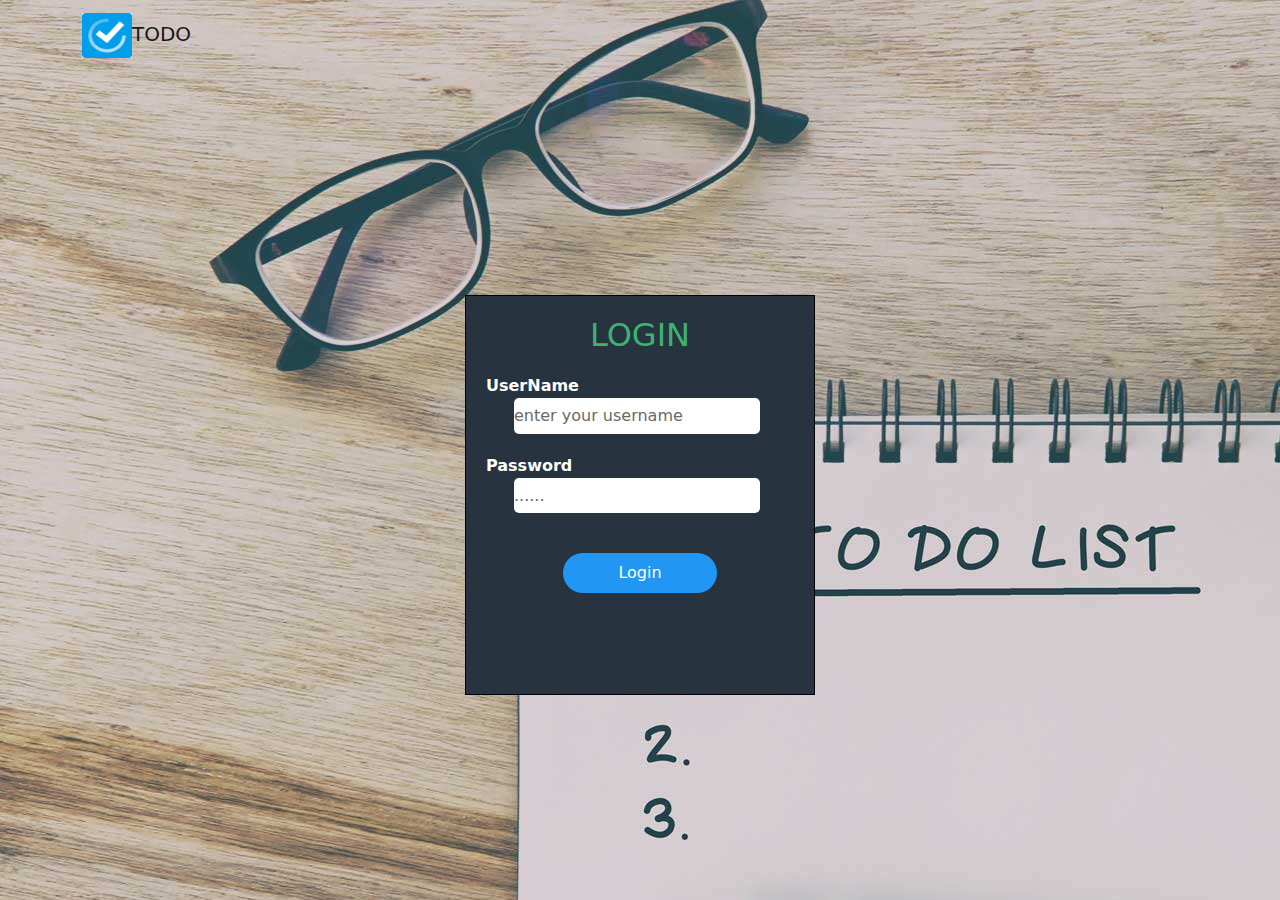
<file: index.html>
<!DOCTYPE html>
<html lang="en">
<head>
    <meta charset="UTF-8">
    <meta http-equiv="X-UA-Compatible" content="IE=edge">
    <meta name="viewport" content="width=device-width, initial-scale=1.0">
    <link rel="stylesheet" href="./bootstrap.min.css">
    <link rel="stylesheet" href="./style.css">
    <script async src="https://cdn.jsdelivr.net/npm/@popperjs/core@2.10.2/dist/umd/popper.min.js" integrity="sha384-7+zCNj/IqJ95wo16oMtfsKbZ9ccEh31eOz1HGyDuCQ6wgnyJNSYdrPa03rtR1zdB" crossorigin="anonymous"></script>
    <script async src="https://cdn.jsdelivr.net/npm/bootstrap@5.1.3/dist/js/bootstrap.min.js" integrity="sha384-QJHtvGhmr9XOIpI6YVutG+2QOK9T+ZnN4kzFN1RtK3zEFEIsxhlmWl5/YESvpZ13" crossorigin="anonymous"></script>
    <script async src="https://code.jquery.com/jquery-3.5.1.min.js"></script>
    <link rel="stylesheet" href="https://cdnjs.cloudflare.com/ajax/libs/font-awesome/4.7.0/css/font-awesome.min.css">
    <title>TODO App</title>
</head>
<body background="./images/1489353.jpg" style="height: 100%;width: 100%;">
   
    <nav class="navbar navbar-light bg-transparent">
        <div class="container">
          <a class="navbar-brand" href onClick="window.location.reload();">
            <img src="./images/logo.png" alt="" width="50" height="45">TODO
          </a>
        </div>
      </nav>
<form action="list.html" id="loginform" control="" class="form-group" onsubmit="return validate();">
    <div class="login">
        <h2 class="log">LOGIN</h2>
        <label for="username">UserName</label>
        <input type="text" placeholder="enter your username" id="uname" required>
        <label for="error1" id="err1"></label>
        <label for="password">Password</label>
        <input type="password" name="" placeholder="......" id="pwd"  required>
        <label for="error2" id="err2"></label>
      
      <input type="submit" name="" value="Login">
    </div>
</form>
<script src="form.js"></script>
</body>
</html>
</file>
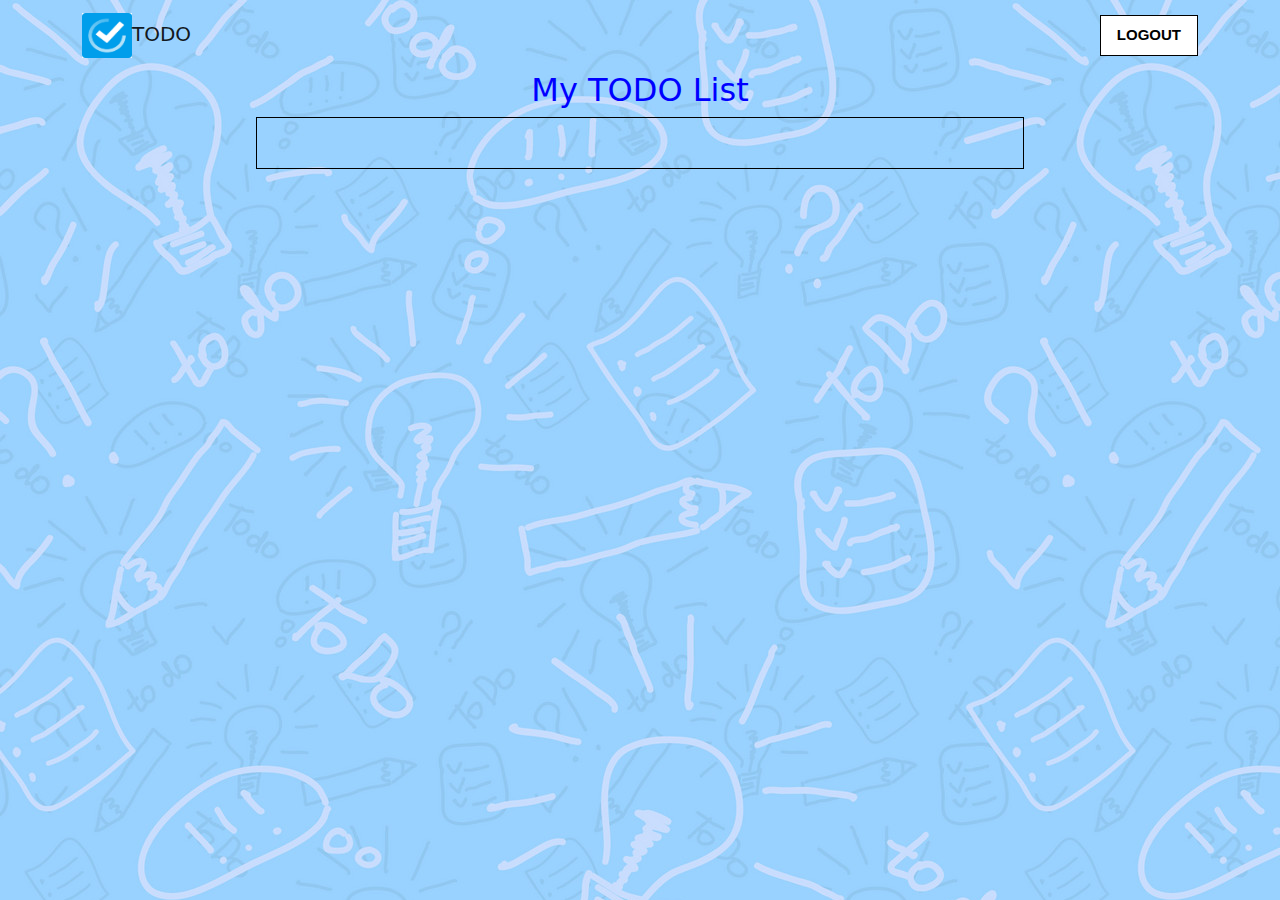
<file: list.html>
<!DOCTYPE html>
<html lang="en">
<head>
    <meta charset="UTF-8">
    <meta http-equiv="X-UA-Compatible" content="IE=edge">
    <meta name="viewport" content="width=device-width, initial-scale=1.0">
    <link rel="stylesheet" href="./bootstrap.min.css">
    <link rel="stylesheet" href="./style.css">
    <script async src="https://cdn.jsdelivr.net/npm/@popperjs/core@2.10.2/dist/umd/popper.min.js" integrity="sha384-7+zCNj/IqJ95wo16oMtfsKbZ9ccEh31eOz1HGyDuCQ6wgnyJNSYdrPa03rtR1zdB" crossorigin="anonymous"></script>
    <script async src="https://cdn.jsdelivr.net/npm/bootstrap@5.1.3/dist/js/bootstrap.min.js" integrity="sha384-QJHtvGhmr9XOIpI6YVutG+2QOK9T+ZnN4kzFN1RtK3zEFEIsxhlmWl5/YESvpZ13" crossorigin="anonymous"></script>
    <script async src="https://code.jquery.com/jquery-3.5.1.min.js"></script>
    <link rel="stylesheet" href="https://cdnjs.cloudflare.com/ajax/libs/font-awesome/4.7.0/css/font-awesome.min.css">
    <title>TODO App</title>
</head>
<body background="./images/todo-list-seamless-pattern-universal-background-vector-7561340.jpg">
    <nav class="navbar navbar-light bg-transparent">
        <div class="container">
          <!-- <button onClick="window.location.reload();">Refresh Page</button> -->
          <a class="navbar-brand" href onClick="window.location.reload();">
            <img src="./images/logo.png" alt="" width="50" height="45">TODO
          </a>
          <a class="nav-link active" href="index.html">LOGOUT</a>
        </div>
      </nav>
      
      <h2 id="heading">My TODO List</h2>
      <div id="demo">
        <!-- <button onclick="ajax();">TODO List</button>  -->
        <ul id="myTable" style="width:60% ;">
                
        </ul>
       </div>
      
      
       <script src="api.js"></script>
</body>
</html>
</file>
<file: style.css>
*{
    margin: 0px;
    padding: 0px;
    box-sizing: border-box;
}
*body{
    background-size: cover;
    background-repeat: no-repeat;
}
.container .nav-link {
    font-weight: bold;
    font-family: 'Lucida Sans', 'Lucida Sans Regular', 'Lucida Grande', 'Lucida Sans Unicode', Geneva, Verdana, sans-serif;
    font-size: 15px;
    color: black;
    border: 1px solid black;
    background: white;

}
.nav-link:hover{
    color:burlywood;
}
/* login */
.login{
    position:absolute;
    top:55%;
    left: 50%;
    transform: translate(-50%,-50%);
    width:350px;
    height:480px;
    box-sizing: border-box;
    background: (rgba0,0,0,.5);
    padding:20px;
}

.log{
    margin:0;
    padding:0 0 20px;
    color: mediumseagreen;
    text-align: center;

}
.login label{
    margin: 0;
    padding: 0;
    font-weight: bold;
    color: white;
}
.login input{
    width:80%;
    margin-bottom: 20px;
    margin-left: 28px;
    height: 2.2em;
    border-radius: 5px;
    border:none;
}
.login input[type="text"]
.login input[type="password"]
{
    border:none;
    border-bottom: 1px solid #fff;
    background: transparent;
    outline:none;
    height:55px;
    color:dimgrey;
    font-size: 16px;
    
}
::placeholder{
    color:dimgrey;
}
.login input[type="submit"]{
    margin-top: 20px;
    border:none;
    outline: none;
    height: 40px;
    color:#fff;
    font-size: 16px;
    background: #2196f3;
    cursor:pointer;
    border-radius: 20px;
    width: 50%;
    margin-left: 25%;
    
}
.login input[type="submit"]:hover{
    background:cornflowerblue;
    color:#262626;
}
form .login {
    border: 1px solid black;
    height: 400px;
    background:#27343f
}



/* button */
#demo button{
font-weight: bolder;
width:25%;
padding: 15px;
margin-left:38%;
margin-top: 40px;
font-size:22px;
background:lightgray;
color:black;
cursor: pointer;
border: 1px solid grey;
}
#demo button:hover{
background:grey;
}


#myTable{
 border:1px solid black;
 margin-left: 20%;
 padding: 25px;
 
 font-size: large;
}
/* table,th,td{
border:1px solid black;
border-collapse: collapse;

}
table{
margin-left:21% ;

}
th{
background:lightgoldenrodyellow;
font-weight: bold;
padding:13px;
font-size: 18px;
text-align: center;

}
td{
background:transparent;
padding: 10px;
font-size: 15px;
color: white;
}  */
/* tr:hover{
background:salmon;
} */
#heading{
    text-align: center;
    color:blue;
}
 #checkbox{
    color:red;
}
</file>
